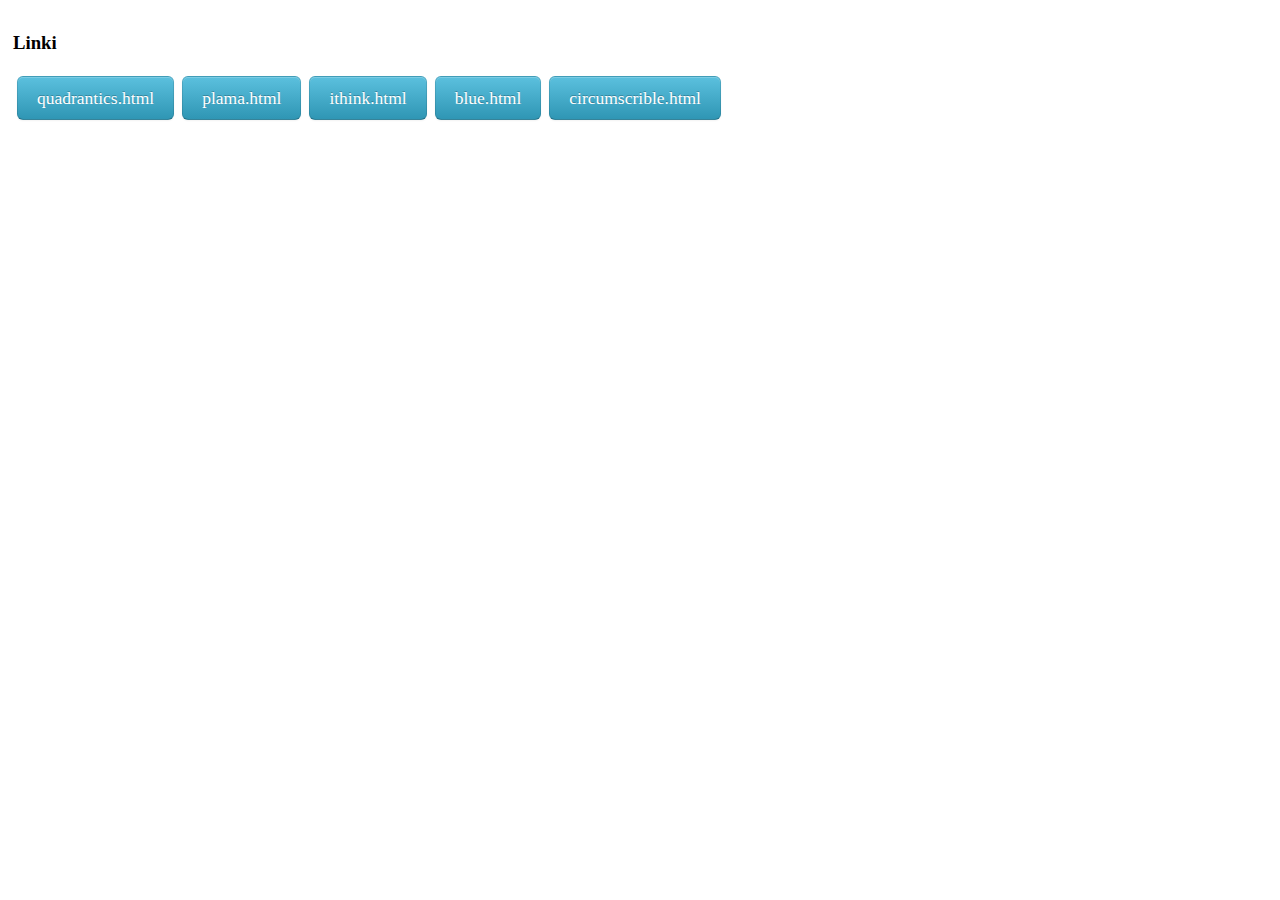
<file: index.html>
<html lang="pl">
<head>
<title>the3d INDEX OFF</title>
<meta charset="utf-8">
<link rel="shortcut icon" href="[data-uri]" />
<meta name="viewport" content="width=device-width, initial-scale=1.0">
<link href="bootstrap.mi.css" rel="stylesheet">
<style>

</style>
</head>
<body>




<div class="container-fluid">
	<div class="row-fluid">
		<div id='linki' class="span12 well">

		</div>
	</div>
</div>

<script>

var links=['quadrantics.html','plama.html','ithink.html','blue.html','circumscrible.html'];



document.getElementById('linki').innerHTML+='<h3>Linki</h3>';
for (var g in links){
	document.getElementById('linki').innerHTML+='<a href="'+links[g]+'" class="btn btn-info btn-large" target="_blank">'+links[g]+'</a>';
	
}


</script>	


</body>
</html>
</file>
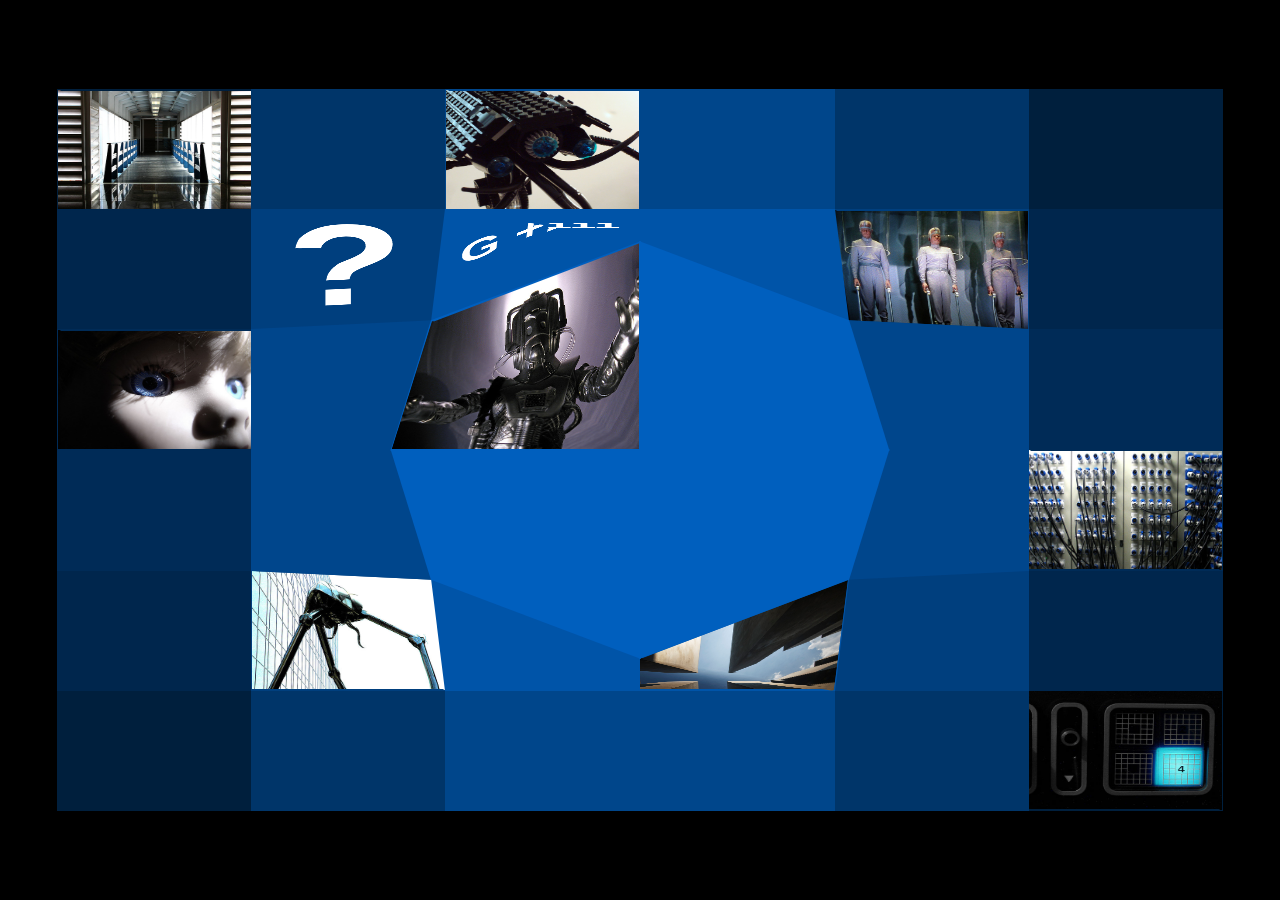
<file: blue.html>
<!DOCTYPE html>
<html>
<head>
<meta name="Author" content="Gerard Ferrandez at http://www.dhteumeuleu.com/">
<meta charset="utf-8">
<meta name="viewport" content="width=device-width, initial-scale=1.0">
<meta http-equiv="X-UA-Compatible" content="IE=edge" />
<meta name="HandheldFriendly" content="true">
<meta name="description" content="out-of-the-blue - HTML5 CANVAS demo">
<meta name="keywords" content="canvas,grid,deform,lens,transformation,matrix">
<link rel="canonical" href="http://www.dhteumeuleu.com/out-of-the-blue">
<link rel="alternate" type="application/rss+xml" title="HTML5 interactive experiments" href="http://www.dhteumeuleu.com/rss.xml"/>
<link rel="shortcut icon" href="favicon.ico"/>
<title>out-of-the-blue - HTML5 CANVAS demo</title>
<style>
html {
	overflow: hidden;
	-ms-touch-action: none;
	-ms-content-zooming: none;
}
body {
	position: absolute;
	margin: 0px;
	padding: 0px;
	background: #000;
	width: 100%;
	height: 100%;
}
#screen {
	position: absolute;
	background: #000;
	width: 100%;
	height: 100%;
	cursor:pointer;
}
.search {
	background:#0065CB !important;
}
</style>
<script src="ge1doot.js"></script>
<script>
/* =======================================================
 *  ---- grid deform ----
 * script: Gerard Ferrandez - January 2013
 * Released under the MIT license
 * http://www.dhteumeuleu.com/LICENSE.html
 * ======================================================= */

"use strict";

(function () {
	var scr, ctx, pointer, points, planes, setup, over, overZoomed,
		size, radius, force, ngrid, npoints, nplanes;
	// ==== Points constructor ====
	var Points = function (x, y) {
		this.x  = Math.round((0.5 * (scr.width - (size * ngrid * setup.aspectRatio))) + x * setup.aspectRatio);
		this.y  = Math.round(0.5 * (scr.height - (size * ngrid)) + y);
		this.X  = this.x;
		this.Y  = this.y;
		this.vx = 0;
		this.vy = 0;
		this.d  = 0;
	}
	// ==== points Math ====
	Points.prototype.update = function () {
		var z, a, x, y,
			dx = pointer.X - this.x,
			dy = pointer.Y - this.y;
		this.d = Math.sqrt(dx * dx + dy * dy);
		if (this.d < radius) {
			z = this.d * force * (radius - this.d) / radius,
			a = Math.atan2(dy, dx);
			x = this.x + Math.cos(a) * z;
			y = this.y + Math.sin(a) * z;
		} else {
			x = this.x;
			y = this.y;
		}
		this.vx = (this.vx + (x - this.X) * setup.spring) * setup.friction;
		this.vy = (this.vy + (y - this.Y) * setup.spring) * setup.friction;
		this.X += this.vx;
		this.Y += this.vy;
	}
	// ==== Planes constructor ====
	var Plane = function (p0, p1, p2, p3) {
		this.p0  = p0;
		this.p1  = p1;
		this.p2  = p2;
		this.p3  = p3;
		this.img = false;
		this.url = "";
		this.d2  = 0;
		this.isLoading = false;
		this.width  = 0;
		this.height = 0;
		
	}
	// ==== compute z-index ====
	Plane.prototype.update = function () {
		this.zIndex = Math.max(this.p0.d, this.p1.d, this.p2.d, this.p3.d);
	}
	// ==== draw triangle ====
	Plane.prototype.drawTriangle = function (p0, p1, p2, up) {
		if (this.isLoading) {
			if (this.img.complete) {
				this.isLoading = false;
				this.width  = this.img.width;
				this.height = this.img.height;
				this.d2     = -this.width * this.height;
			}
		} else {
			var dx, dy, d;
			ctx.save();
			ctx.beginPath();
			ctx.moveTo(p0.X, p0.Y + up);
			ctx.lineTo(p1.X, p1.Y + up);
			ctx.lineTo(p2.X, p2.Y + up);
			ctx.closePath();
			// ---- clip ----
			ctx.clip();
			// ---- transformation matrix ----
			if (up > 0) {
				ctx.transform(
					(this.height * p0.X - this.height * p1.X) / this.d2, // m11
					(this.height * p0.Y - this.height * p1.Y) / this.d2, // m12
					(this.width  * p1.X - this.width  * p2.X) / this.d2, // m21
					(this.width  * p1.Y - this.width  * p2.Y) / this.d2, // m22
					 p0.X, // dx
					 p0.Y  // dy
				);
			} else {
				ctx.transform(
					(this.height * p2.X - this.height * p1.X) / this.d2, // m11
					(this.height * p2.Y - this.height * p1.Y) / this.d2, // m12
					(this.width  * p0.X - this.width  * p2.X) / this.d2, // m21
					(this.width  * p0.Y - this.width  * p2.Y) / this.d2, // m22
					 p0.X, // dx
					 p0.Y  // dy
				);
			}
			ctx.drawImage(this.img, 0, 0);
			ctx.restore();
		}
	}
	// ==== draw Plane ====
	Plane.prototype.draw = function () {
		// ---- path ----
		ctx.beginPath();
		ctx.moveTo(this.p0.X-1, this.p0.Y-1);
		ctx.lineTo(this.p1.X+1, this.p1.Y-1);
		ctx.lineTo(this.p2.X+1, this.p2.Y+1);
		ctx.lineTo(this.p3.X-1, this.p3.Y+1);
		ctx.closePath();
		// ---- fill color ----
		if (ctx.isPointInPath(pointer.X, pointer.Y)) {
			// ---- on mouse over ----
			over = this;
			if (this.img) scr.setCursor("pointer");
			else scr.setCursor("default");
		}
		var c = setup.intensity - (this.zIndex / scr.minSize * setup.intensity);
		ctx.fillStyle = "RGB(" + 
			Math.round(c * setup.color[0]) + "," + 
			Math.round(c * setup.color[1]) + "," + 
			Math.round(c * setup.color[2]) + ")";
		ctx.fill();
		if (this.img) {
			// ---- draw image ----
			this.drawTriangle(this.p0, this.p1, this.p2,  1);
			this.drawTriangle(this.p0, this.p2, this.p3, -1);
		}
	}
	/* ==== build grid ==== */
	var creatGrid = function () {
		// ---- dimensions ----
		var s   = 0.8 * scr.minSize;
		if (scr.width < scr.height) s = s / setup.aspectRatio;
		size    = s / ngrid;
		radius  = s / 3;
		// ---- create points ----
		points = [];
		for (var i = 0; i <= ngrid; i++) {
			for (var j = 0; j <= ngrid; j++) {
				points.push(
					new Points(
						size * j,
						size * i
					)
				);
			}
		}
		// ---- create grid ----
		planes = [];
		for (var i = 0; i < ngrid; i++) {
			for (var j = 0; j < ngrid; j++) {
				planes.push(
					new Plane(
						points[i + (ngrid + 1) * j],
						points[i + (ngrid + 1) * j + 1],
						points[i + (ngrid + 1) * (j + 1) + 1],
						points[i + (ngrid + 1) * (j + 1)]
					)
				);
			}
		}
		// ---- add grid content ----
		for (var i = 0; i < setup.content.length; i++) {
			var o = setup.content[i],
				p = planes[(o.y * 1) + ngrid * o.x];
			if (o.canvas) {
				// ---- dynamic canvas ----
				var cache = document.createElement('canvas');
				p.width = cache.width = o.w || 400;
				p.height = cache.height = o.h || 400;
				p.d2 = -p.width * p.height;
				var ict = cache.getContext('2d');
				o.canvas(ict);
				p.img = cache;
			} else {
				// ---- external image ----
				p.img = new Image();
				p.img.src = o.img;
				p.isLoading = true;
			}
			p.url = o.url || false;
		}
	}
	var click = function (e) {
		if (force == -setup.zoomMin) {
			if (over.img) {
				// ---- zoom in ----
				force = -setup.zoomMax;
				overZoomed = over;
			}
		} else {
			// ---- zoom out ----
			force = -setup.zoomMin;
			// ---- link ----
			if (over.url) {
				document.location.href = over.url;
			}
		}
	}
	/* ==== main loop ==== */
	var run = function () {
		// ---- clear screen ----
		ctx.clearRect(0, 0, scr.width, scr.height);
		// ---- zoom out ----
		if (over != overZoomed) force = -setup.zoomMin;
		// ---- update points ----
		for (var i = 0; i < npoints; i++) {
			points[i].update();
		}
		// ---- update grid ----
		for (var i = 0; i < nplanes; i++) {
			planes[i].update();
		}
		// ---- zIndex sorting ----
		planes.sort(function (p0, p1) {
			return p1.zIndex - p0.zIndex;
		});
		// ---- draw grid ----
		for (var i = 0; i < nplanes; i++) {
			planes[i].draw();
		}
		// ---- next frame ----
		requestAnimFrame(run);
	}
	/* ==== init script ==== */
	var init = function (s) {
		// ---- setup ----
		setup    = s;
		force    = -s.zoomMin;
		ngrid    = s.ngrid;
		npoints  = (ngrid + 1) * (ngrid + 1);
		nplanes  = ngrid * ngrid;
		// ---- canvas ----
		scr = new ge1doot.Screen({
			container: "screen",
			resize: function () {
				scr.minSize = Math.min(scr.width, scr.height);
				creatGrid();
			}
		});
		ctx = scr.ctx;
		scr.resize();
		// ---- pointer ----
		pointer = new ge1doot.Pointer({
			tap: click
		});
		pointer.X = scr.width  * 0.5;
		pointer.Y = scr.height * 0.5;
		// ---- start engine ----
		run();
	}
	return {
		// ---- launch script -----
		load : function (setup) {
			window.addEventListener('load', function () {
				init(setup);
			}, false);
		}
	}
})().load({
	/* ----- setup ----- */
	zoomMin: 1.5,
	zoomMax: 6,
	spring: 0.025,
	friction: 0.95,
	aspectRatio: 1.618,
	intensity: 255,
	color: [0,0.5,1],
	ngrid: 6,
	content: [
		{x:2, y:0, img:"images/ct33.jpg"},
		{x:2, y:2, img:"images/ct23.jpg"},
		{x:4, y:1, img:"images/ci38.jpg"},
		{x:1, y:4, img:"images/ct11.jpg"},
		{x:3, y:4, img:"images/df17.jpg"},
		{x:0, y:2, img:"images/ct07.jpg"},
		{x:0, y:0, img:"images/ct14.jpg"},
		{x:5, y:5, img:"images/ct35.jpg"},
		{x:5, y:3, img:"images/ct05.jpg"},
		{x:1, y:1, w:400, h:400, canvas: function (ctx) {
			ctx.fillStyle = '#fff';
			ctx.font = 'bold 400px sans-serif';
			ctx.textAlign = 'center';
			ctx.textBaseline = 'bottom';
			ctx.fillText('?', 200, 420);
		}},
		{x:2, y:1, w:400, h:400, canvas: function (ctx) {
			ctx.fillStyle = '#fff';
			ctx.font = 'bold 100px sans-serif';
			ctx.textAlign = 'center';
			ctx.textBaseline = 'bottom';
			ctx.fillText('G +111', 200, 250);
		}}
	]
});
</script>
</head>
<body>
<canvas id="screen">CANVAS lens grid menu</canvas>
<!-- dhteumeuleu nav menu -->
<h1 class="title">out of the blue</h1>
<ul id="menu">
	<li class="home"><a href="/index">Home</a></li>
	<li class="search"><a href="/out-of-the-blue/source">source code</a></li>
</ul>
<!-- end of dhteumeuleu nav menu -->
<!-- google analytics -->
<script>
if (window.location.hostname.indexOf("dhteumeuleu") != -1) {
	var _gaq = [["_setAccount", "UA-12394130-1"], ["_trackPageview"]];
	(function() {
		var ga = document.createElement("script"); ga.async = true;
		ga.src = "http://www.google-analytics.com/ga.js";
		(document.getElementsByTagName("head")[0]).appendChild(ga);
	})();
}
</script>
</body>
</html>
</file>
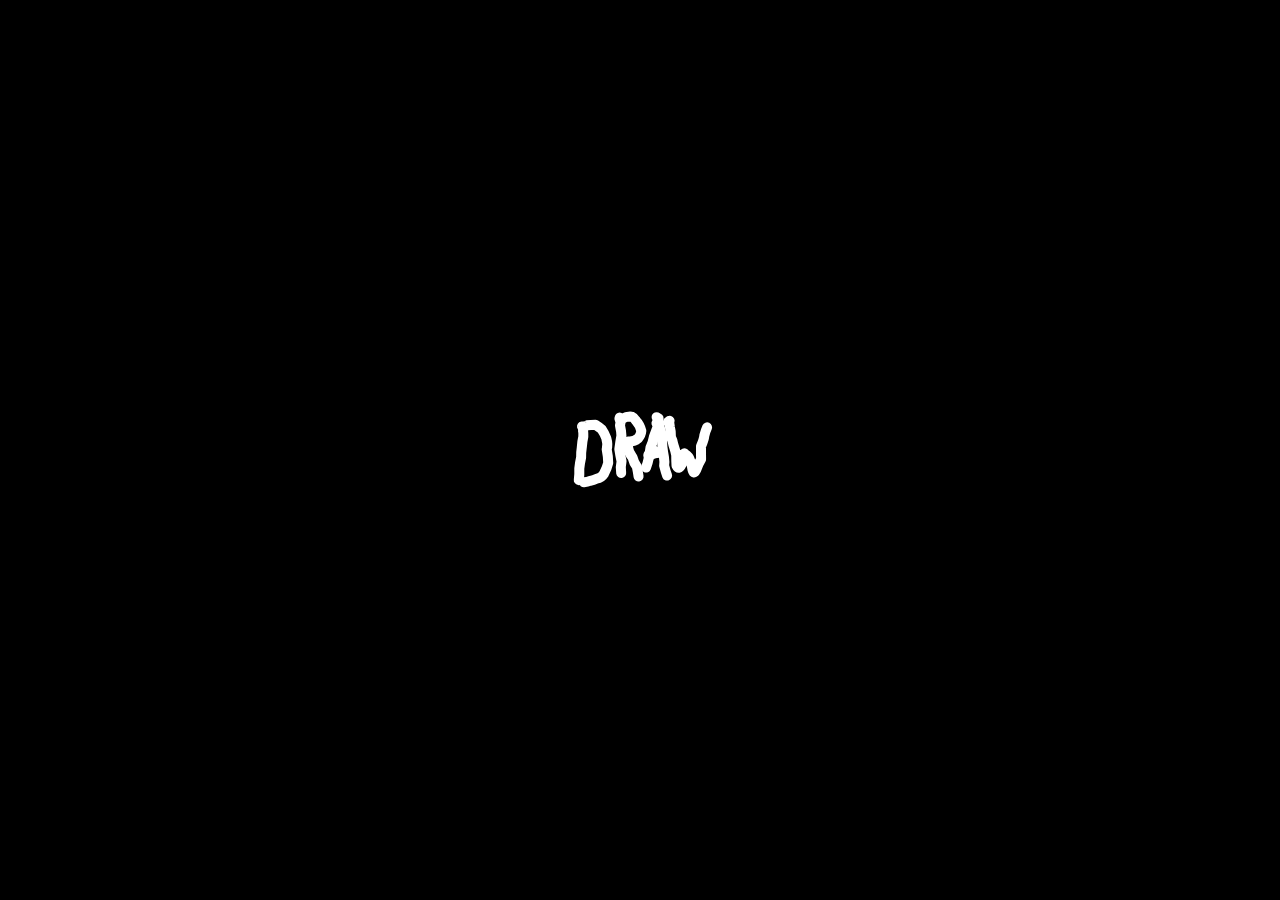
<file: circumscrible.html>
<!DOCTYPE html>
<html>
<head>
<meta name="Author" content="Gerard Ferrandez at http://www.dhteumeuleu.com/">
<meta charset="utf-8">
<meta name="viewport" content="width=device-width, initial-scale=1.0">
<meta http-equiv="X-UA-Compatible" content="IE=edge" />
<meta name="HandheldFriendly" content="true">
<meta name="description" content="circumscrible - HTML5 CANVAS Experiment">
<meta name="keywords" content="canvas,3D,drawing">
<link rel="canonical" href="http://www.dhteumeuleu.com/circumscrible">

<link rel="shortcut icon" href="/favicon.ico"/>
<title>circumscrible - HTML5 3D CANVAS drawing</title>
<style>
html {
	overflow: hidden;
	-ms-touch-action: none;
	-ms-content-zooming: none;
}
body {
	position: absolute;
	margin: 0;
	padding: 0;
	background: #000;
	width: 100%;
	height: 100%;
}
#screen {
	position: absolute;
	width: 100%;
	height: 100%;
	cursor: pointer;
}
</style>
<script src="ge1doot.js"></script>
<script>
/* =======================================================
 *  ---- HTML5 CANVAS 3D drawing ----
 * script: Gerard Ferrandez - 7 February 2013
 * Released under the MIT license
 * http://www.dhteumeuleu.com/LICENSE.html
 * ======================================================= */
 
"use strict";

(function () {
	// ==== private variables =====
	var scr, ctx, pointer;
	var shapes = [];
	var sparks = [];
	var sparkId = 0;
	var fov = 650;
	var globalZ = 0;
	var xm = 0;
	var ym = 0;
	var auto = true;
	var currentShape;
	var start = true;
	// ==== spark object ====
	var Spark = function (x, y) {
		this.x = x;
		this.y = y;
		this.sx = Math.random() - 0.5;
		this.sy = 5 + Math.random() * 10;
	}
	// ==== draw sparks ====
	Spark.prototype.draw = function () {
		if (this.y < scr.height) {
			this.x += this.sx;
			this.y += this.sy;
			ctx.moveTo(this.x, this.y - 2);
			ctx.lineTo(this.x, this.y);
		}
	}
	// ==== shape object ====
	var Shape = function () {
		this.points = [];
		this.length = 0;
		this.filled = false;
		this.color = "";
		this.angle = 0;
		this.fov = fov;
		return this;
	}
	// ==== add point ====
	Shape.prototype.addPoint = function (x, y, z) {
		this.points.push(
			new Point(Math.round(x), Math.round(y), Math.round(z))
		);
		this.length++;
		if (Math.random() > 0.5) {
			sparks[sparkId++] = new Spark(x + scr.width * 0.5, y + scr.height * 0.5);
			if (sparkId == 100) sparkId = 0;
		}
	}
	// ==== rotate shape ====
	Shape.prototype.rotate = function () {
		// ---- increment angle ----
		this.angle += Math.PI / 180;
		var ax = Math.cos(this.angle);
		var ay = Math.sin(this.angle);
		// ---- points rotation ----
		for (var i = 0; i < this.length; i++) {
			this.points[i].rotate(ax, ay);
		}
	}
	// ==== draw shape ====
	Shape.prototype.draw = function () {
		// ---- 3D to 2D points projection ----
		for (var i = 0; i < this.length; i++) {
			this.points[i].project(this.fov);
		}
		// ---- draw smooth curve through N points ----
		var p0 = this.points[0];
		var lf = scr.width * 0.5;
		var tp = scr.height * 0.5;
		ctx.beginPath();
		ctx.moveTo(Math.random() * 3 - 1.5 + p0.xp + lf, Math.random() * 3 - 1.5 + p0.yp + tp);
		for (var i = 0, l = this.points.length; i < l; i++) {
			var p1 = this.points[i];
			var xc = Math.random() * 3 - 1.5 + (p0.xp + p1.xp) / 2;
			var yc = Math.random() * 3 - 1.5 + (p0.yp + p1.yp) / 2;
			ctx.quadraticCurveTo(p0.xp + lf, p0.yp + tp, xc + lf, yc + tp);
			p0 = p1;
		}
		// ---- paint ----
		ctx.strokeStyle = "#fff";
		ctx.lineWidth = 10;
		ctx.lineCap = "round";
		ctx.lineJoin = "round";
		if (this.filled) {
			ctx.closePath();
			ctx.fillStyle = this.color;
			ctx.fill();
		}
		ctx.stroke();
	}
	// ==== point object ====
	var Point = function (x, y, z) {
		this.x  = x;
		this.y  = y;
		this.z  = z;
		this.x0 = x;
		this.z0 = z;
		this.xp = 0;
		this.yp = 0;
		this.zp = 0;
	}
	// ==== 3D to 2D point projection ====
	Point.prototype.project = function (sfov) {
		this.zp = sfov / (sfov + this.z);
		this.xp = this.x * this.zp;
		this.yp = this.y * this.zp;
	}
	// ==== rotate point ====
	Point.prototype.rotate = function (ax, ay) {
		this.x = Math.round(this.x0 *  ax + this.z0 * ay);
		this.z = Math.round(this.x0 * -ay + this.z0 * ax);
	}
	// ==== painting pointer ====
	var movePointer = function () {
		if (pointer.isDown) {
			var dx = xm - pointer.X;
			var dy = ym - pointer.Y;
			var d = Math.sqrt(dx * dx + dy * dy);
			if (d > 10) {
				if (!currentShape) {
					if (start) {
						start = false;
						shapes.length = 0;
					}
					shapes.push(
						currentShape = new Shape()
					);
				}
				var z = fov / (fov + globalZ);
				currentShape.addPoint(
					(pointer.X - scr.width  * 0.5) / z, 
					(pointer.Y - scr.height * 0.5) / z, 
					globalZ
				);
				xm = pointer.X;
				ym = pointer.Y;
				// ---- closing shape ----
				currentShape.filled = false;
				currentShape.color = "";
				var first = currentShape.points[0];
				var last  = currentShape.points[currentShape.length - 1];
				var dx = last.x - first.x;
				var dy = last.y - first.y;
				var dz = last.z - first.z;
				var d = Math.sqrt(dx * dx + dy * dy + dz * dz);
				if (d < 15) {
					if (currentShape.length > 4) {
						//currentShape.color = 'hsla(' + Math.round(Math.random() * 360) + ', 90%, 60%, 0.2)';
						currentShape.color = 'hsla(' + Math.round(Math.random() * 360) + ', 90%, 50%, 1)';
						currentShape.filled = true;
					}
				}
			}
		} else {
			// ---- up ----
			if (currentShape) {
				currentShape = false;
			}
			// ---- rotate ----
			if (auto) {
				var i = 0, s;
				while ( s = shapes[i++]) s.rotate();
			}
		}
	}
	// ==== save drawing ====
	var save = function (id) {
		// ---- clean up ----
		var array = shapes.slice(0);
		for (var i = 0; i < array.length; i++) {
			delete array[i].angle;
			var pts = array[i].points;
			for (var j = 0; j < pts.length; j++) {
				var p = pts[j];
				for (var k in p) {
					if (k.length != 1) delete p[k];
				}
			}
		}
		// ---- save json to local storage ----
		var a = JSON.stringify(array);
		window.localStorage.setItem(id, a);
		// ---- re-load ----
		load(id);
	}
	// ==== load drawing ====
	var load = function (id) {
		// ---- clear all ----
		shapes.length = 0;
		// ---- load ----
		var array = JSON.parse(window.localStorage.getItem(id));
		// ---- rebuild objects ----
		build(array);
	}
	// ==== inject data ====
	var build = function(array) {
		if (array) {
			for (var i = 0; i < array.length; i++) {
				shapes.push(
					currentShape = new Shape()
				);
				var p = array[i].points;
				for (var j = 0; j < p.length; j++) {
					currentShape.points.push(
						new Point(p[j].x, p[j].y, p[j].z)
					);
				}
				currentShape.length = array[i].length;
				currentShape.filled = array[i].filled;
				currentShape.color  = array[i].color;
			}
		}
	}
	// ==== init script ====
	var init = function (json) {
		// ---- screen ----
		scr = new ge1doot.Screen({
			container: "screen",
			resize: function () {
				fov = Math.round(scr.width * 0.5);
			}
		});
		scr.resize();
		ctx = scr.ctx;
		// ---- pointer events ----
		pointer = new ge1doot.Pointer({	});
		// ---- some key events ----
		document.body.onkeydown = function (e) {
			// ---- storage detection ----
			var storage = typeof window.localStorage == 'object';
			// ---- hold/release rotation [SPACE] ----
			if (e.keyCode == 32) {
				auto = !auto;
			}
			// ---- undo shapes [DEL] ----
			if (e.keyCode == 46) {
				if (shapes.length > 0) {
					shapes.length--;
				}
			}
			// ---- switch global Z [Z] ----
			if (e.keyCode == 90) {
				if (globalZ == 0) globalZ = fov * 0.35; else globalZ = 0;
			}
			// ---- save/load [S/L]----
			if (e.keyCode == 83 && storage) save("circumscrible");
			if (e.keyCode == 76 && storage) load("circumscrible");
			return false;
		}
		// ---- intro drawing ----
		build(json);
		// ---- engine start ----
		run();
	}
	// ======== main loop ========
	var run = function () {
		ctx.clearRect(0, 0, scr.width, scr.height);
		movePointer();
		// ---- draw shapes ----
		var i = 0, s;
		while ( s = shapes[i++]) {
			s.draw();
		}
		// ---- sparks ----
		ctx.beginPath();
		var i = 0, s;
		while ( s = sparks[i++]) {
			s.draw();
		}
		ctx.lineWidth = 1;
		ctx.strokeStyle = "#fff";
		ctx.stroke();
		// ---- animation loop ----
		requestAnimFrame(run);
	}
	return {
		// ---- onload event ----
		load : function (json) {
			window.addEventListener('load', function () {
				init(json);
			}, false);
		}
	}
})().load([{"points":[{"x":10,"y":-18,"z":-80},{"x":10,"y":-8,"z":-82},{"x":10,"y":2,"z":-83},{"x":10,"y":12,"z":-85},{"x":11,"y":22,"z":-86},{"x":11,"y":33,"z":-87}],"length":6,"filled":false,"color":"","fov":506},{"points":[{"x":10,"y":-21,"z":-81},{"x":9,"y":-23,"z":-71},{"x":7,"y":-22,"z":-61},{"x":6,"y":-15,"z":-52},{"x":6,"y":-5,"z":-47},{"x":6,"y":6,"z":-47},{"x":6,"y":17,"z":-49},{"x":7,"y":26,"z":-57},{"x":8,"y":28,"z":-67},{"x":9,"y":29,"z":-76},{"x":11,"y":29,"z":-87}],"length":11,"filled":false,"color":"","fov":506},{"points":[{"x":4,"y":-30,"z":-29},{"x":4,"y":-18,"z":-29},{"x":4,"y":-8,"z":-30},{"x":4,"y":5,"z":-30},{"x":4,"y":16,"z":-30},{"x":4,"y":27,"z":-30}],"length":6,"filled":false,"color":"","fov":506},{"points":[{"x":4,"y":-30,"z":-31},{"x":2,"y":-33,"z":-20},{"x":1,"y":-32,"z":-9},{"x":0,"y":-25,"z":0},{"x":0,"y":-15,"z":1},{"x":1,"y":-8,"z":-9},{"x":3,"y":-8,"z":-22},{"x":2,"y":3,"z":-17},{"x":1,"y":13,"z":-10},{"x":0,"y":22,"z":-3},{"x":0,"y":32,"z":1}],"length":11,"filled":false,"color":"","fov":506},{"points":[{"x":-4,"y":-29,"z":29},{"x":-3,"y":-18,"z":25},{"x":-2,"y":-7,"z":20},{"x":-2,"y":3,"z":16},{"x":-1,"y":13,"z":12},{"x":-1,"y":23,"z":10}],"length":6,"filled":false,"color":"","fov":506},{"points":[{"x":-4,"y":-34,"z":29},{"x":-4,"y":-22,"z":33},{"x":-4,"y":-10,"z":36},{"x":-5,"y":2,"z":38},{"x":-5,"y":13,"z":41},{"x":-5,"y":23,"z":43},{"x":-6,"y":33,"z":46}],"length":7,"filled":false,"color":"","fov":506},{"points":[{"x":-2,"y":2,"z":17},{"x":-3,"y":2,"z":28}],"length":2,"filled":false,"color":"","fov":506},{"points":[{"x":-2,"y":5,"z":13},{"x":-3,"y":3,"z":24},{"x":-4,"y":3,"z":35}],"length":3,"filled":false,"color":"","fov":506},{"points":[{"x":-6,"y":-31,"z":49},{"x":-6,"y":-20,"z":52},{"x":-7,"y":-10,"z":55},{"x":-7,"y":1,"z":59},{"x":-8,"y":12,"z":62},{"x":-8,"y":22,"z":66},{"x":-9,"y":12,"z":73},{"x":-10,"y":2,"z":77},{"x":-11,"y":7,"z":86},{"x":-11,"y":18,"z":91},{"x":-12,"y":28,"z":95},{"x":-13,"y":15,"z":104},{"x":-13,"y":5,"z":108},{"x":-14,"y":-12,"z":115},{"x":-15,"y":-22,"z":119},{"x":-15,"y":-33,"z":124}],"length":16,"filled":false,"color":"","fov":506}]);
</script>
</head>
<body>
<canvas id="screen">HTML5 CANVAS 3D Drawing demo</canvas>

</body>
</html>
</file>
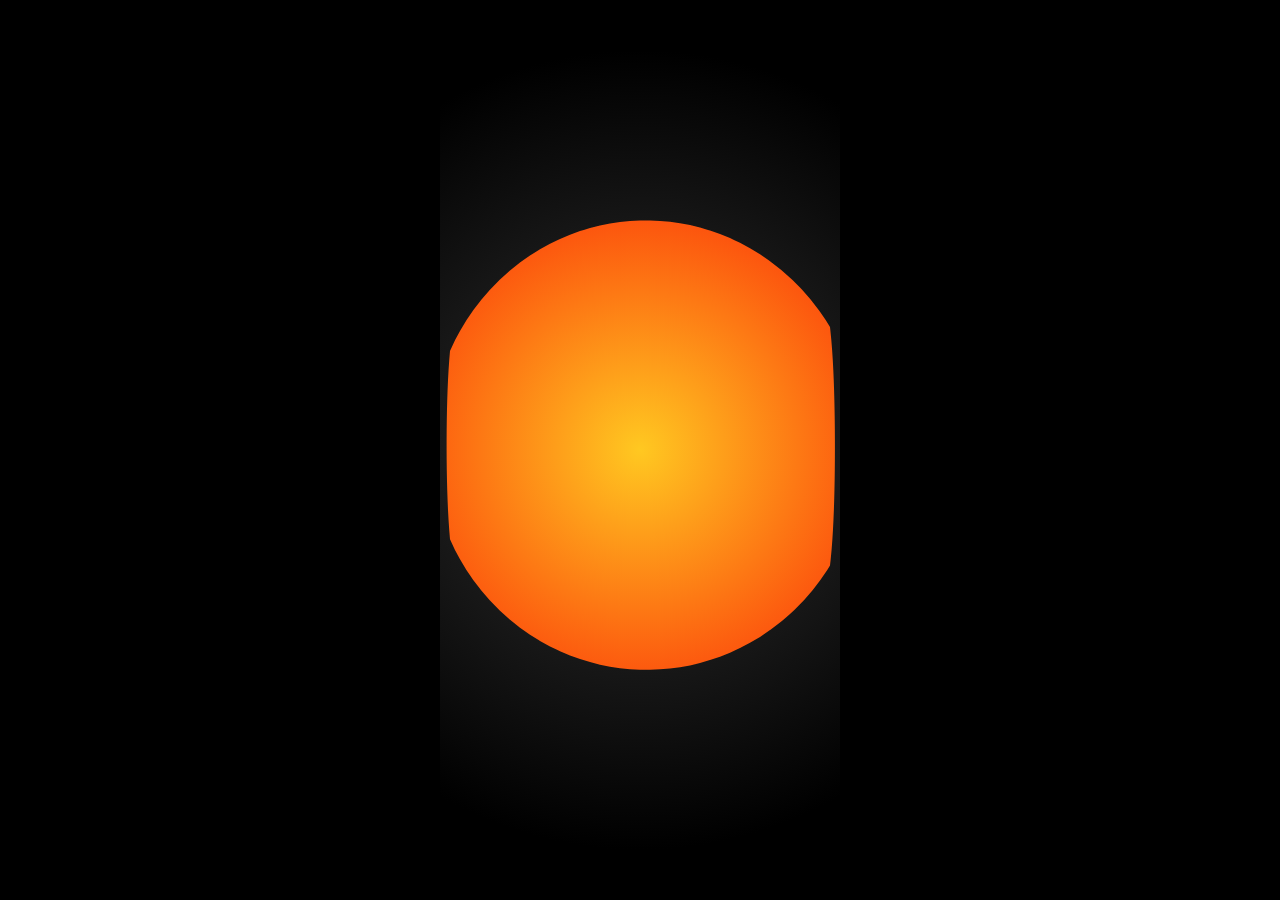
<file: plama.html>
<!DOCTYPE html>
<html>
<head>
<meta name="Author" content="Gerard Ferrandez at http://www.dhteumeuleu.com/">
<meta charset="utf-8">
<meta name="viewport" content="width=device-width, initial-scale=1.0">
<meta http-equiv="X-UA-Compatible" content="IE=edge" />
<meta name="HandheldFriendly" content="true">
<meta name="description" content="sleep on it - HTML5 metaballs CANVAS demo">
<meta name="keywords" content="canvas,metaball,blob,lavalamp,marching squares">
<link rel="canonical" href="http://www.dhteumeuleu.com/sleep-on-it">
<link rel="alternate" type="application/rss+xml" title="HTML5 interactive experiments" href="http://www.dhteumeuleu.com/rss.xml"/>
<link rel="shortcut icon" href="favicon.ico"/>
<title>sleep on it - HTML5 metaballs CANVAS demo</title>
<style>
html {
	overflow: hidden;
	-ms-touch-action: none;
	-ms-content-zooming: none;
}
body {
	position: absolute;
	margin: 0px;
	padding: 0px;
	background: #000;
	width: 100%;
	height: 100%;
}
#screen {
	position: absolute;
	background: #000;
	left: 50%;
	width: 100%;
	height: 100%;
	cursor:pointer;
}
</style>
<script src="ge1doot.js"></script>
<script>
/* =======================================================
 *  ---- HTML5 CANVAS Lavalamp ----
 * script: Gerard Ferrandez - 21 January 2013
 * Released under the MIT license
 * http://www.dhteumeuleu.com/LICENSE.html
 * ======================================================= */

"use strict";

(function () {
	var scr, ctx, pointer, lava, backFill;
	// ==== Point constructor ====
	var Point = function (x, y) {
		this.x = x;
		this.y = y;
		this.d = x * x + y * y;
	}
	Point.prototype.add = function (p) {
		return new Point (this.x + p.x, this.y + p.y);
	}
	Point.prototype.mult = function (p) {
		return new Point (this.x * p.x, this.y * p.y);
	}
	// ==== Ball constructor ====
	var Ball = function (parent) {
		this.vel = new Point(
			(Math.random() > 0.5 ? 1 : -1) * (0.2 + Math.random() * 0.25),
			(Math.random() > 0.5 ? 1 : -1) * (0.2 + Math.random() * 1)
		);
		this.vem = new Point(0, 0);
		this.pos = new Point(
			parent.width  * 0.5,
			parent.height * 0.5
		);
		this.size = (parent.height / 20) + Math.random() * (parent.height / 15);
	}
	// ==== move balls ====
	Ball.prototype.move = function () {
		// ---- interact with pointer ----
		if (pointer.isDown) {
			var dx = pointer.X - this.pos.x;
			var dy = pointer.Y - this.pos.y;
			var d = Math.sqrt(dx * dx + dy * dy);
			var a = Math.atan2(dy, dx);
			var v = -Math.min(10, 100 / d);
			this.vem = new Point(Math.cos(a) * v, Math.sin(a) * v);
		}
		// ---- bounce borders ----
		if (this.pos.x >= this.width - this.size * 0.5) {
			this.vel.x = -this.vel.x;
			this.pos.x = this.width - this.size * 0.5;
		} else  if (this.pos.x <= this.size * 0.5) {
			this.vel.x = -this.vel.x;
			this.pos.x = this.size * 0.5;
		}
		if (this.pos.y >= this.height - this.size * 0.5) {
			this.vel.y = -this.vel.y;
			this.pos.y = this.height - this.size * 0.5;
		} else if (this.pos.y <= this.size * 0.5) {
			this.vel.y = -this.vel.y;
			this.pos.y = this.size * 0.5;
		}
		// ---- velocity ----
		this.pos = this.pos.add(this.vem);
		this.pos = this.pos.add(this.vel);
		this.vem = this.vem.mult(new Point(0.98, 0.98));
	}
	// ==== lavalamp constructor ====
	var LavaLamp = function (width, height, numBalls, c0, c1) {
		this.step		= 10;
		this.width		= width;
		this.height		= height;
		this.sx			= Math.floor(this.width / this.step);
		this.sy			= Math.floor(this.height / this.step);
		this.paint		= false;
		this.metaFill	= createRadialGradient(width, height, width, c0, c1);
		this.plx		= [0,0,1,0,1,1,1,1,1,1,0,1,0,0,0,0];
		this.ply		= [0,0,0,0,0,0,1,0,0,1,1,1,0,1,0,1];
		this.mscases    = [0,3,0,3,1,3,0,3,2,2,0,2,1,1,0];
		this.ix 		= [1,0,-1,0,0,1,0,-1,-1,0,1,0,0,1,1,0,0,0,1,1];
		this.computed   = [];
		this.force      = [];
		this.grid		= [];
		this.balls		= [];
		// ---- init grid ----
		for (var i = 0; i < (this.sx + 2) * (this.sy + 2); i++) {
			this.grid[i] = new Point(
				(i % (this.sx + 2)) * this.step,
				(Math.floor(i / (this.sx + 2))) * this.step
			)
		}
		// ---- create metaballs ----
		for( var i = 0; i < numBalls; i++) {
			this.balls[i] = new Ball(this);
		}
		Ball.prototype.width = this.width;
		Ball.prototype.height = this.height;
	}
	// ==== compute cell force ====
	LavaLamp.prototype.computeForce = function (x, y, idx) {
		var force;
		var id = idx || x + y * (this.sx + 2);
		if (x === 0 || y === 0 || x === this.sx || y === this.sy) {
			var force = 0.6;
		} else {
			var cell = this.grid[id];
			var force = 0;
			var i = 0, ball;
			while (ball = this.balls[i++]) {
				force += ball.size * ball.size / (
					- 2 * cell.x * ball.pos.x 
					- 2 * cell.y * ball.pos.y 
					+ ball.pos.d + cell.d
				);
			}
		}
		this.force[id] = force;
		return force;
	}
	// ---- compute cell ----
	LavaLamp.prototype.marchingSquares = function (next) {
		var x = next[0];
		var y = next[1];
		var pdir = next[2];
		var id = x + y * (this.sx + 2);
		if (this.computed[id]) return false;
		var dir, mscase = 0;
		// ---- neighbors force ----
		for (var i = 0; i < 4; i++) {
			var idn = (x + this.ix[i+12]) + (y + this.ix[i+16]) * (this.sx + 2);
			var force = this.force[idn] || this.computeForce(
				x + this.ix[i+12], 
				y + this.ix[i+16], 
				idn
			);
			if (force > 1) mscase += Math.pow(2, i);
		}
		if (mscase === 15) {
			// --- inside ---
			return [x, y - 1, false];
		} else {
			// ---- ambiguous cases ----
			if (mscase === 5) dir = (pdir === 2) ? 3 : 1;
			else if (mscase === 10) dir = (pdir === 3) ? 0 : 2;
			else {
				// ---- lookup ----
				dir = this.mscases[mscase];
				this.computed[id] = true;
			}
			// ---- draw line ----
			var ix = this.step / (
				Math.abs(this.force[(x + this.plx[4*dir+2]) + (y + this.ply[4*dir+2]) * (this.sx + 2)] - 1) / 
				Math.abs(this.force[(x + this.plx[4*dir+3]) + (y + this.ply[4*dir+3]) * (this.sx + 2)] - 1) + 1
			);	
			ctx.lineTo(
				this.grid[(x + this.plx[4*dir+0]) + (y + this.ply[4*dir+0]) * (this.sx + 2)].x + this.ix[dir] * ix,
				this.grid[(x + this.plx[4*dir+1]) + (y + this.ply[4*dir+1]) * (this.sx + 2)].y + this.ix[dir+4] * ix
			);
			this.paint = true;
			// ---- next ----
			return [
				x + this.ix[dir+4], 
				y + this.ix[dir+8], 
				dir
			];
		}
	}
	LavaLamp.prototype.renderMetaballs = function () {
		var i = 0, ball;
		while (ball = this.balls[i++]) ball.move();
		// ---- reset grid ----
		this.computed = [];
		this.force    = [];
		this.paint    = false;
		ctx.fillStyle = this.metaFill;
		ctx.beginPath();
		// ---- compute metaballs ----
		i = 0;
		while (ball = this.balls[i++]){  
			// ---- first cell ----
			var next = [
				Math.round(ball.pos.x / this.step), 
				Math.round(ball.pos.y / this.step), false
			];
			// ---- marching squares ----
			do {
				next = this.marchingSquares(next);
			} while (next);
			// ---- fill and close path ----
			if (this.paint) {
				ctx.fill();
				ctx.closePath();
				ctx.beginPath();
				this.paint = false;
			} 
		}
	}
	// ==== compute gradients ====
	var createRadialGradient = function (w, h, r, c0, c1) {
		var gradient = ctx.createRadialGradient(
			w / 2, h / 2, 0,
			w / 2, h / 2, r
		);
		gradient.addColorStop(0, c0);
		gradient.addColorStop(1, c1);
		return gradient;
	}
	// ==== main loop ====
	var run = function () {
		// ---- clear screen ----
		ctx.fillStyle = backFill;
		ctx.fillRect(0, 0, scr.width, scr.height);
		// ---- render lava ----
		lava.renderMetaballs();
		// ---- next frame ----
		requestAnimFrame(run);
	}
	// ==== init script ====
	var init = function (s) {
		// ---- canvas ----
		scr = new ge1doot.Screen({
			container: "screen"
		});
		ctx = scr.ctx;
		// ---- resize canvas ----
		var w = Math.min(scr.width, 400);
		scr.elem.style.width = w + "px";
		scr.elem.style.marginLeft = Math.round(-w / 2) + "px";
		scr.resize();
		// ---- pointer ----
		pointer = new ge1doot.Pointer({});
		// ---- create LavaLamps ----
		backFill = createRadialGradient(scr.width, scr.height, scr.width, "#333", "#000");
		lava = new LavaLamp(w, scr.height, 8, "#ffc821", "#fa0000");
		// ---- start engine ----
		run();
	}
	return {
		// ---- launch script -----
		load : function (setup) {
			window.addEventListener('load', function () {
				init();
			}, false);
		}
	}
})().load();
</script>
</head>
<body>
<canvas id="screen">CANVAS metaballs simulation</canvas>

</body>
</html>
</file>
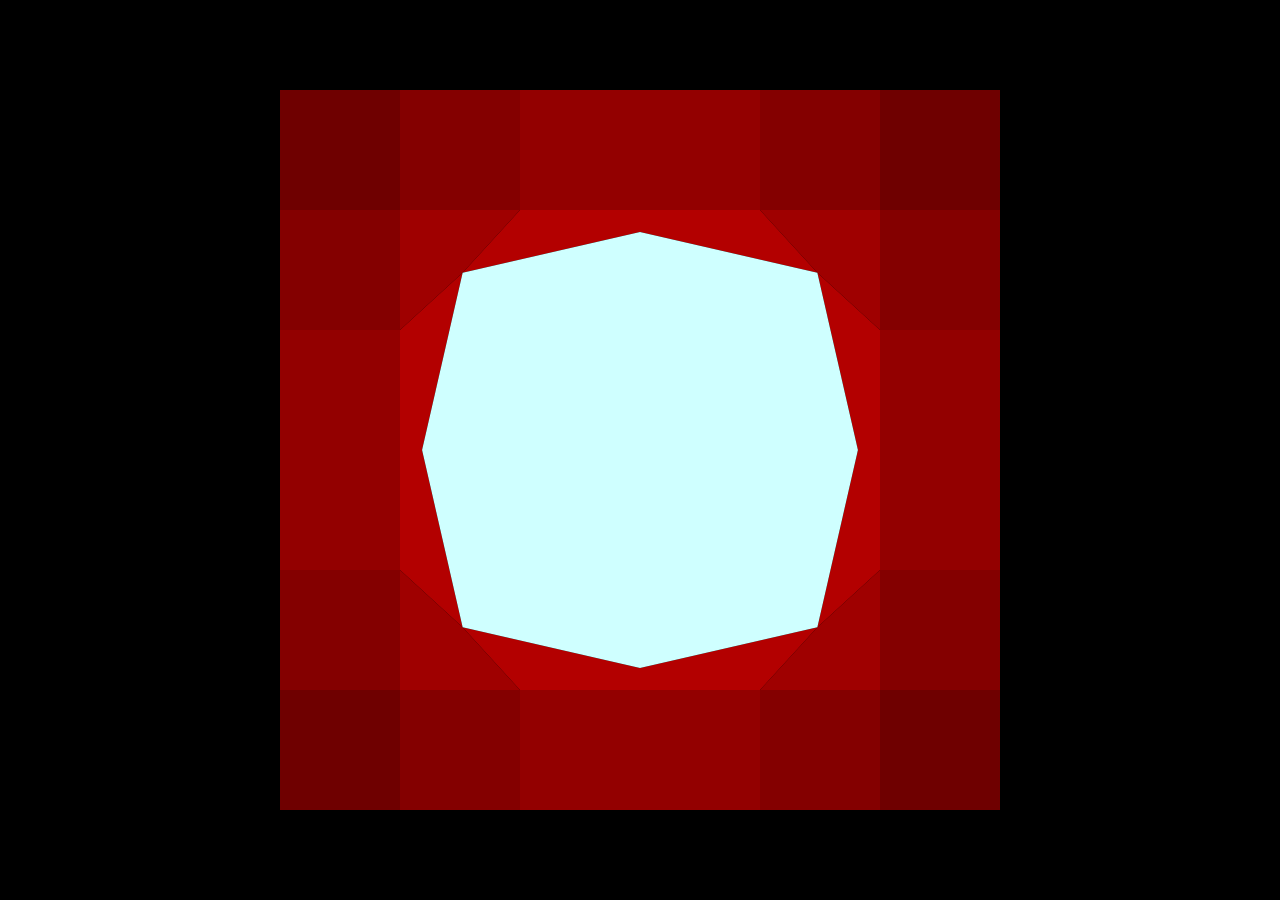
<file: quadrantics.html>
<!DOCTYPE html>
<html>
<head>
<meta name="Author" content="Gerard Ferrandez at http://www.dhteumeuleu.com/">
<meta charset="utf-8">
<meta name="viewport" content="width=device-width, initial-scale=1.0">
<meta http-equiv="X-UA-Compatible" content="IE=edge" />
<meta name="HandheldFriendly" content="true">
<meta name="description" content="quadrantics - HTML5 CANVAS demo">
<link rel="shortcut icon" href="favicon.ico"/>
<title>quadrantics - HTML5 CANVAS demo</title>

<style>
html {
	overflow: hidden;
	-ms-touch-action: none;
	-ms-content-zooming: none;
}
body {
	position: absolute;
	margin: 0px;
	padding: 0px;
	background: #000;
	width: 100%;
	height: 100%;
}
#screen {
	position: absolute;
	background: #000;
	width: 100%;
	height: 100%;
	cursor:pointer;
}
</style>

<script src="ge1doot.js"></script>

<script>
/* =======================================================
 *  ---- grid deform ----
 * script: Gerard Ferrandez - January 2013
 * Released under the MIT license
 * http://www.dhteumeuleu.com/LICENSE.html
 * ======================================================= */

"use strict";

(function () {
	var scr, ctx, pointer, points, planes, over,
		size, radius, force = -1.5, spring = 0.05, friction = 0.9, ngrid = 6,
		npoints = (ngrid + 1) * (ngrid + 1), nplanes = ngrid * ngrid;
	// ==== Points constructor ====
	var Points = function (x, y) {
		this.x  = Math.round(0.5 * (scr.width -  (size * ngrid)) + x);
		this.y  = Math.round(0.5 * (scr.height - (size * ngrid)) + y);
		this.X  = this.x;
		this.Y  = this.y;
		this.vx = 0;
		this.vy = 0;
		this.d  = 0;
	}
	Points.prototype.update = function () {
		var z, a, x, y,
			dx = pointer.X - this.x,
			dy = pointer.Y - this.y;
		this.d = Math.sqrt(dx * dx + dy * dy);
		if (this.d < radius) {
			z = this.d * force * (radius - this.d) / radius,
			a = Math.atan2(dy, dx);
			x = this.x + Math.cos(a) * z;
			y = this.y + Math.sin(a) * z;
		} else {
			x = this.x;
			y = this.y;
		}
		this.vx = (this.vx + (x - this.X) * spring) * friction;
		this.vy = (this.vy + (y - this.Y) * spring) * friction;
		this.X += this.vx;
		this.Y += this.vy;
	}
	// ==== Planes constructor ====
	var Plane = function (p0, p1, p2, p3) {
		this.p0 = p0;
		this.p1 = p1;
		this.p2 = p2;
		this.p3 = p3;
		this.d  = 0;
	}
	// ==== compute z-index ====
	Plane.prototype.update = function () {
		this.zIndex = Math.max(this.p0.d, this.p1.d, this.p2.d, this.p3.d);
	}
	// ==== draw Plane ====
	Plane.prototype.draw = function () {
		// ---- path ----
		ctx.beginPath();
		ctx.moveTo(this.p0.X, this.p0.Y);
		ctx.lineTo(this.p1.X, this.p1.Y);
		ctx.lineTo(this.p2.X, this.p2.Y);
		ctx.lineTo(this.p3.X, this.p3.Y);
		ctx.closePath();
		// ---- fill color ----
		if (ctx.isPointInPath(pointer.X, pointer.Y)) {
			if (this.d < 260) this.d += 20;
			over = true;
		} else {
			if (this.d > 0) this.d -= 10;
		}
		var c = 255 - Math.round(this.zIndex / scr.minSize * 255);
		ctx.fillStyle = "RGB(" + c + "," + this.d + "," + this.d + ")";
		ctx.fill();
	}
	/* ==== build grid ==== */
	var creatGrid = function () {
		// ---- create points ----
		points = [];
		for (var i = 0; i <= ngrid; i++) {
			for (var j = 0; j <= ngrid; j++) {
				points.push(
					new Points(
						size * j,
						size * i
					)
				);
			}
		}
		// ---- create grid ----
		planes = [];
		for (var i = 0; i < ngrid; i++) {
			for (var j = 0; j < ngrid; j++) {
				planes.push(
					new Plane(
						points[i + (ngrid + 1) * j],
						points[i + (ngrid + 1) * j + 1],
						points[i + (ngrid + 1) * (j + 1) + 1],
						points[i + (ngrid + 1) * (j + 1)]
					)
				);
			}
		}
	}
	/* ==== main loop ==== */
	var run = function () {
		/* ---- clear screen ---- */
		ctx.clearRect(0, 0, scr.width, scr.height);
		// ---- onclick ----
		if (pointer.isDown && !pointer.hasMoved) force = -4; else force = -1.5;
		// ---- update points ----
		for (var i = 0; i < npoints; i++) {
			points[i].update();
		}
		// ---- update grid ----
		for (var i = 0; i < nplanes; i++) {
			planes[i].update();
		}
		// ---- zIndex sorting ----
		planes.sort(function (p0, p1) {
			return p1.zIndex - p0.zIndex;
		});
		// ---- draw grid ----
		for (var i = 0; i < nplanes; i++) {
			planes[i].draw();
		}
		// ---- remove cursor ----
		if (over) {
			scr.setCursor("none");
			over = false;
		} else {
			scr.setCursor("default");
		}
		// ---- next frame ----
		requestAnimFrame(run);
	}
	/* ==== init script ==== */
	var init = function () {
		// ---- canvas ----
		scr = new ge1doot.Screen({
			container: "screen",
			resize: function () {
				scr.minSize = Math.min(scr.width, scr.height);
				var s = 0.8 * scr.minSize;
				size = s / ngrid;
				radius = s / 3;
				creatGrid();
			}
		});
		ctx = scr.ctx;
		scr.resize();
		// ---- pointer ----
		pointer = new ge1doot.Pointer({});
		pointer.X = scr.width  * 0.5;
		pointer.Y = scr.height * 0.5;
		run();
		
	}
	return {
		// ---- launch script -----
		load : function (setup) {
			window.addEventListener('load', function () {
				init(setup);
			}, false);
		}
	}
})().load();
</script>
</head>

<body>

<canvas id="screen">CANVAS lens grid simulation</canvas>
<!-- dhteumeuleu nav menu -->
<!--h1 class="title">quadrantics</h1-->

<!-- end of dhteumeuleu nav menu -->
<!-- google analytics -->
<script>

</script>
</body>
</html>
</file>
